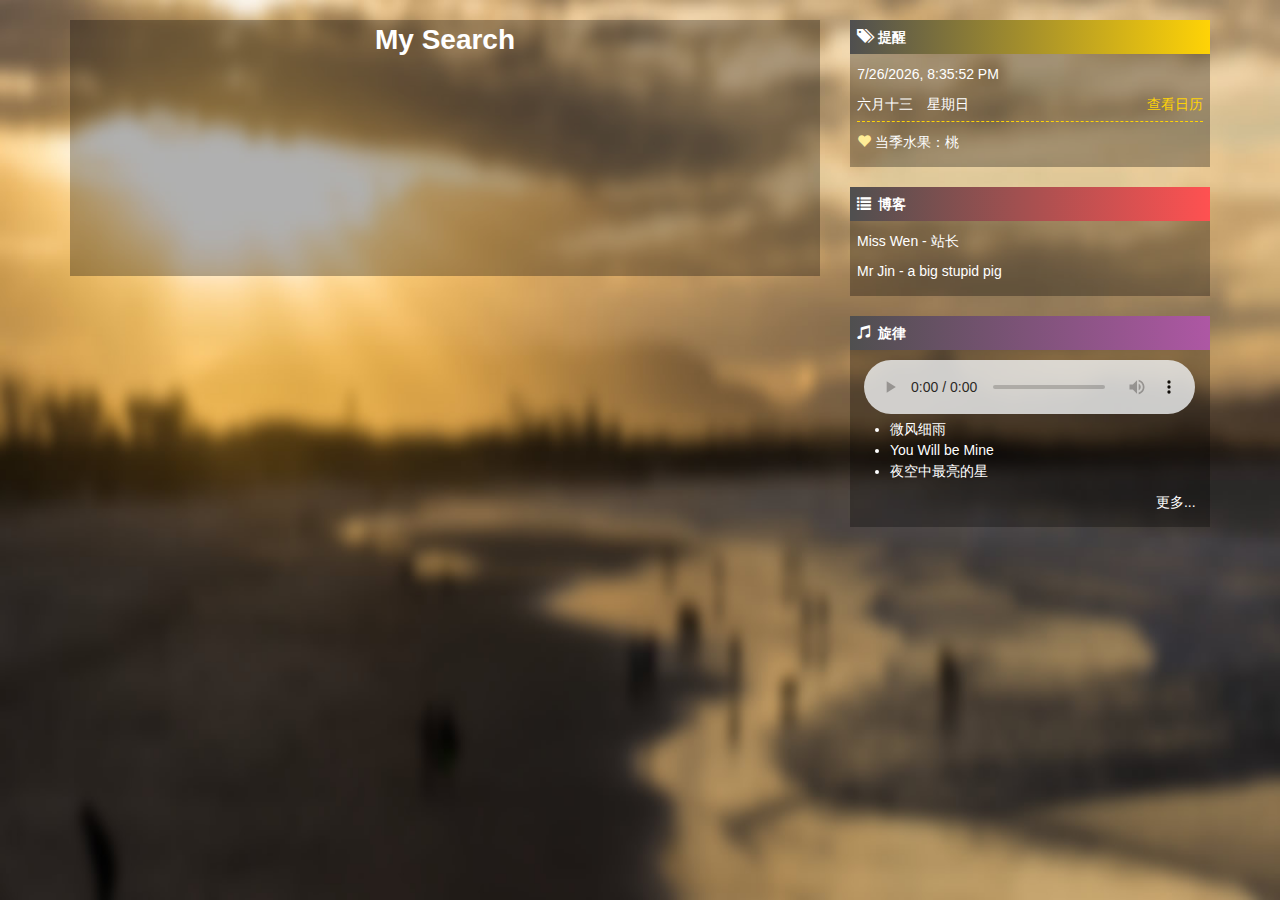
<file: application/views/index.html>
<!DOCTYPE html>
<html>
<head>
	<meta charset="utf-8">
	<meta name="viewport" content="width=device-width, initial-scale=1.0, user-scalable=no">
	<title>wenjin</title>
	<link rel="stylesheet" type="text/css" href="../../resource/css/bootstrap.min.css">
	<link rel="stylesheet" type="text/css" href="/resource/css/index.css">
</head>
<body>
	<div class="container">
		<div class="row">
			<div class="col-sm-8">
				<div class="search">My Search</div>
			</div>
			<div class="col-sm-4">
				<div class="right-block tips">
					<p class="title"><span class="glyphicon glyphicon-tags"></span>提醒</p>
				    <p class="para" id="date_obj"></p>
				    <p class="lunar-week"><span id="lunar_obj"></span><span id="week_obj"></span><a href="http://cherry4115.github.io/Calendar/" target="_blank" title="点击可查看完整日历">查看日历</a></p>
				    <p class="para"><span class="glyphicon glyphicon-heart"></span> 当季水果：<span id="fruit_obj"></span></p>
				</div>
				<div class="right-block blog">
				    <p class="title"><span class="glyphicon glyphicon-list"></span>博客</p>
				    <p class="blog-owner"><a href="http://blog.csdn.net/cherry4115" target="_blank">Miss Wen - 站长</a></p>
				    <p class="blog-owner"><a href="http://blog.csdn.net/ml_algorithmresearch?viewmode=contents"  target="_blank">Mr Jin - a big stupid pig</a></p>
				</div>
				<div class="right-block music">
				    <p class="title"><span class="glyphicon glyphicon-music"></span>旋律</p>
				    <div class="music-content">
				    	<audio id="music_audio_obj" controls="controls" autoplay="autoplay">该浏览器不支持audio</audio>
				    	<ul id="music_list_obj"><li>微风细雨</li><li>You Will be Mine</li><li>夜空中最亮的星</li></ul>
				    	<p class="more"><a href="/index.php/Musiclist/index" target="_blank" title="点击可欣赏更多歌曲">更多...</a></p>
				    </div>
				</div>
			</div>
		</div>
	</div>
	<script type="text/javascript" src="../../resource/js/jquery-3.1.0.js"></script>
	<script type="text/javascript" src="../../resource/js/lunarDate.js"></script>
	<script type="text/javascript" src="../../resource/js/index.js"></script>
</body>
</html>
</file>
<file: resource/css/index.css>
body {
	min-height: 100vh;
	background: url(../image/home-bg.jpg) no-repeat;
	background-size: 100% 100%;
}
.container .row .search {
	height: 20vw;
	text-align: center;
	font-size: 2em;
	font-weight: bold;
	color: #fff;
	background-color: rgba(0, 0, 0, 0.3);
	cursor: pointer;
	margin-top: 20px;
}
.container .row .right-block {
	color: #fff;
	background-color: rgba(0, 0, 0, 0.3);
	margin-top: 20px;
	padding-bottom: 5px;
}
.container .row .right-block .title {
	padding: 0.5em;
	font-weight: bold;
}
.container .row .tips .title {
	background: #ff5151;
	background: -moz-linear-gradient(left,  #4f4f4f 0%, #ff5151 100%);
	background: -webkit-linear-gradient(left,  #4f4f4f 0%, #ffd306 100%);
}
.container .row .blog .title {
	background: #ff5151;
	background: -moz-linear-gradient(left,  #4f4f4f 0%, #ff5151 100%);
	background: -webkit-linear-gradient(left,  #4f4f4f 0%, #ff5151 100%);
}
.container .row .music .title {
	background: #ae57a4;
	background: -moz-linear-gradient(left,  #4f4f4f 0%, #ae57a4 100%);
	background: -webkit-linear-gradient(left,  #4f4f4f 0%, #ae57a4 100%);
}
.container .row .right-block .title span {
	margin-right: 0.5em;
}
.container .row .blog .blog-owner {
    padding-left: 0.5em;
}
.container .row .blog .blog-owner a {
	color: #fff;
	text-decoration: none;
}
.container .row .blog .blog-owner a:hover {
	color: #ff5151;
	font-weight: bold;
}
.container .row .music .music-content audio {
	opacity: 0.8;
	width: 92%;
	margin-left: 4%;
}
.container .row .music .music-content li {
	line-height: 1.5em;
	cursor: pointer;
}
.container .row .music .music-content li:hover {
	color: #ca8eff;
}
.container .row .music .music-content li.on {
	color: #d2a2cc;
	font-weight: bold;
	font-size: 1.2em;
}
.container .row .music .music-content .more {
	text-align: right;
	padding-right: 4%;
}
.container .row .music .music-content .more a {
	text-decoration: none;
	color: #fff;
}
.container .row .music .music-content .more a:hover {
	color: #ca8eff;
	font-weight: bold;
}
.container .row .tips .para {
	padding-left: 2%;
}
.container .row .tips .lunar-week {
	width: 96%;
	margin-left: 2%;
	padding-bottom: 0.5em;
	border-bottom: 1px dashed #ffd306;
	position: relative;
}
.container .row .tips #week_obj {
	margin-left: 1em;
}
.container .row .tips .lunar-week a {
	text-decoration: none;
	color: #ffd306;
	position: absolute;
	right: 0;
}
.container .row .tips .lunar-week a:hover {
	font-weight: bold;
}
.container .row .tips .glyphicon-heart {
	color: #ffed97;
}
</file>
